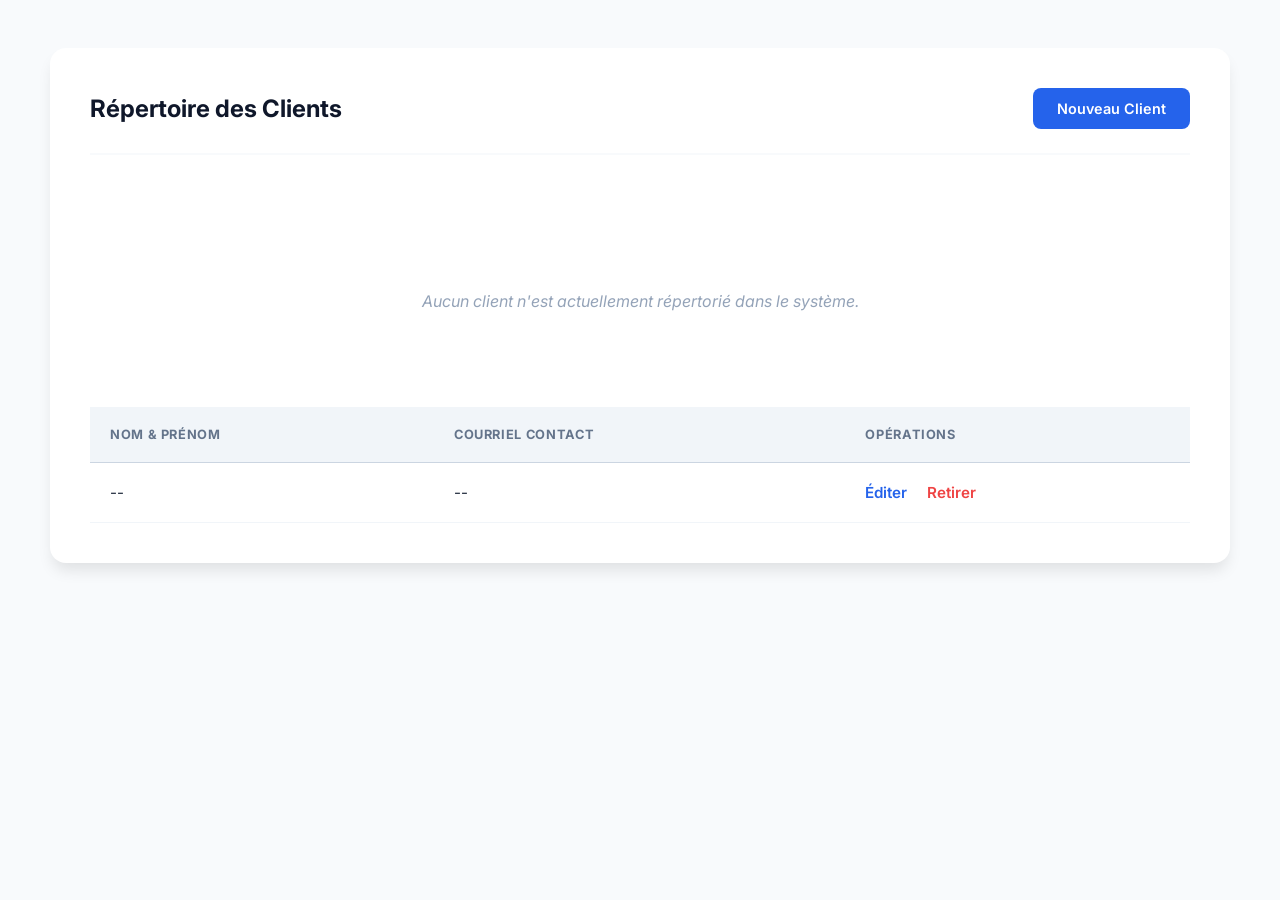
<file: src/main/resources/templates/index.html>
<!DOCTYPE html>
<html xmlns:th="http://www.thymeleaf.org">
<head>
    <meta charset="UTF-8">
    <title>Portail de Gestion Clients</title>
    <link rel="stylesheet" href="https://fonts.googleapis.com/css2?family=Inter:wght@400;500;600&display=swap">
    <style>
        :root {
            --brand: #2563eb;
            --brand-hover: #1d4ed8;
            --surface: #f8fafc;
            --text-main: #1e293b;
            --line: #cbd5e1;
            --alert: #ef4444;
            --alert-hover: #dc2626;
        }
        body {
            font-family: 'Inter', sans-serif;
            background-color: var(--surface);
            color: var(--text-main);
            margin: 0;
            padding: 3rem;
        }
        .app-shell {
            max-width: 1100px;
            margin: 0 auto;
            background: #ffffff;
            padding: 2.5rem;
            border-radius: 1rem;
            box-shadow: 0 10px 15px -3px rgba(0, 0, 0, 0.1);
        }
        .top-bar {
            display: flex;
            justify-content: space-between;
            align-items: center;
            margin-bottom: 2.5rem;
            border-bottom: 2px solid var(--surface);
            padding-bottom: 1.5rem;
        }
        h1 { margin: 0; font-size: 1.5rem; font-weight: 700; color: #0f172a; }
        .action-btn {
            background-color: var(--brand);
            color: white;
            text-decoration: none;
            padding: 0.75rem 1.5rem;
            border-radius: 0.5rem;
            font-size: 0.9rem;
            font-weight: 600;
            transition: all 0.2s;
        }
        .action-btn:hover { background-color: var(--brand-hover); box-shadow: 0 4px 6px rgba(37, 99, 235, 0.2); }
        
        .data-grid {
            width: 100%;
            border-collapse: separate;
            border-spacing: 0;
        }
        .data-grid th {
            text-align: left;
            background: #f1f5f9;
            color: #64748b;
            font-size: 0.8rem;
            text-transform: uppercase;
            letter-spacing: 0.05em;
            padding: 1.25rem;
            border-bottom: 1px solid var(--line);
        }
        .data-grid td {
            padding: 1.25rem;
            border-bottom: 1px solid #f1f5f9;
            font-size: 0.95rem;
        }
        .row-actions {
            display: flex;
            gap: 1.25rem;
        }
        .lnk-edit { color: var(--brand); text-decoration: none; font-weight: 600; }
        .lnk-del { color: var(--alert); text-decoration: none; font-weight: 600; }
        .lnk-edit:hover, .lnk-del:hover { text-decoration: underline; opacity: 0.8; }
        
        .no-data { text-align: center; padding: 5rem 0; color: #94a3b8; font-style: italic; }
    </style>
</head>
<body>
    <div class="app-shell">
        <div class="top-bar">
            <h1>Répertoire des Clients</h1>
            <a href="/nouveau-client" class="action-btn">Nouveau Client</a>
        </div>

        <div th:switch="${clients}">
            <div th:case="null" class="no-data">
                <p>Aucun client n'est actuellement répertorié dans le système.</p>
            </div>
            <div th:case="*">
                <table class="data-grid">
                    <thead>
                        <tr>
                            <th>Nom & Prénom</th>
                            <th>Courriel Contact</th>
                            <th>Opérations</th>
                        </tr>
                    </thead>
                    <tbody>
                        <tr th:each="clt : ${clients}">
                            <td th:text="${clt.nom}">--</td>
                            <td th:text="${clt.courriel}">--</td>
                            <td class="row-actions">
                                <a th:href="@{/modifier-client/{id}(id=${clt.id})}" class="lnk-edit">Éditer</a>
                                <a th:href="@{/effacer/{id}(id=${clt.id})}" class="lnk-del">Retirer</a>
                            </td>
                        </tr>
                    </tbody>
                </table>
            </div>
        </div>
    </div>
</body>
</html>
</file>
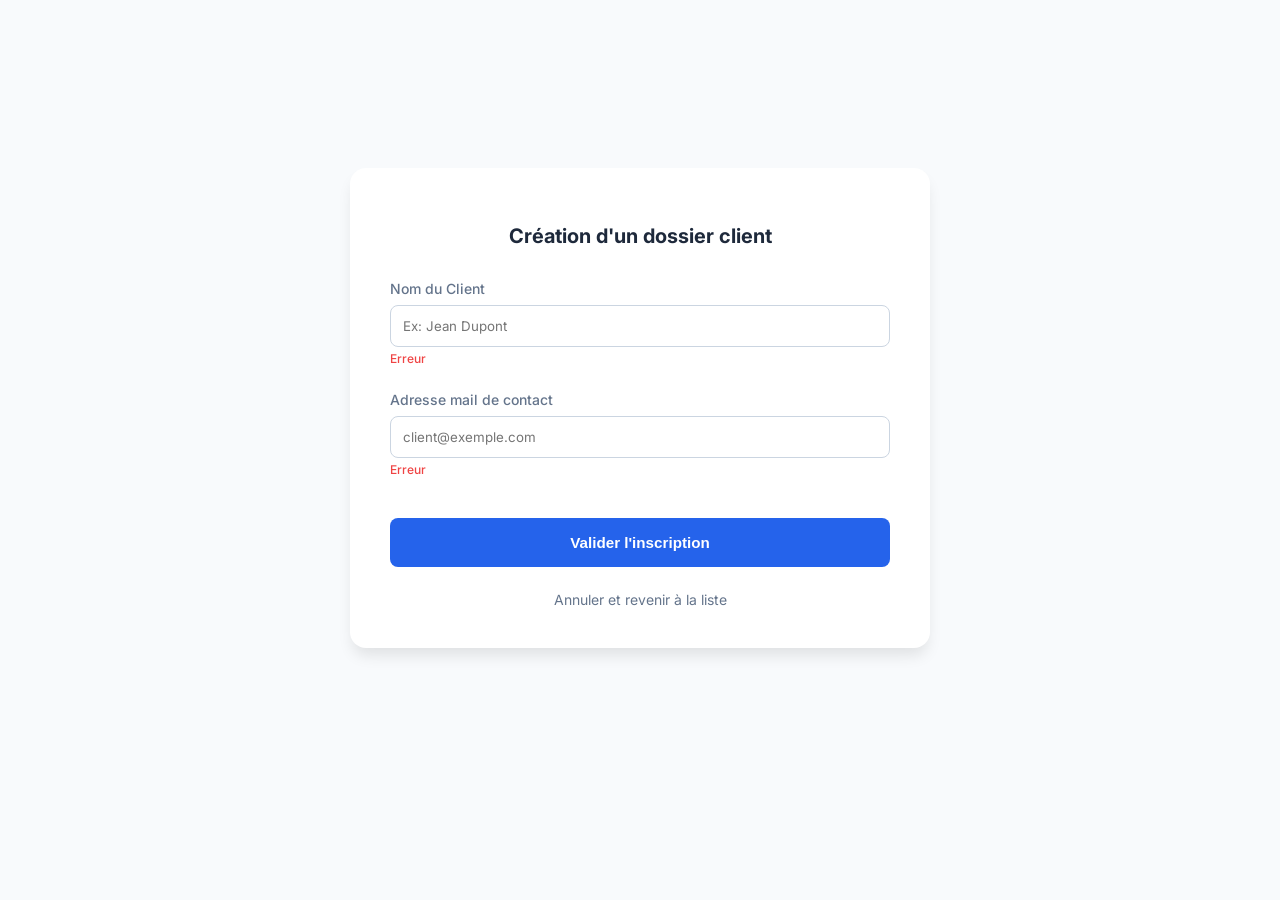
<file: src/main/resources/templates/ajouter-client.html>
<!DOCTYPE html>
<html xmlns:th="http://www.thymeleaf.org">
<head>
    <meta charset="UTF-8">
    <title>Inscrire un nouveau client</title>
    <link rel="stylesheet" href="https://fonts.googleapis.com/css2?family=Inter:wght@400;500;600&display=swap">
    <style>
        :root {
            --brand: #2563eb;
            --brand-hover: #1d4ed8;
            --surface: #f8fafc;
            --text-main: #1e293b;
            --line: #cbd5e1;
            --alert: #ef4444;
        }
        body {
            font-family: 'Inter', sans-serif;
            background-color: var(--surface);
            color: var(--text-main);
            margin: 0;
            padding: 3rem;
            display: flex;
            justify-content: center;
            align-items: center;
            min-height: 80vh;
        }
        .form-shell {
            width: 100%;
            max-width: 500px;
            background: #ffffff;
            padding: 2.5rem;
            border-radius: 1rem;
            box-shadow: 0 10px 15px -3px rgba(0, 0, 0, 0.1);
        }
        h2 { margin-bottom: 2rem; font-size: 1.25rem; font-weight: 700; text-align: center; }
        
        .field { margin-bottom: 1.5rem; }
        label { display: block; font-size: 0.875rem; font-weight: 500; margin-bottom: 0.5rem; color: #64748b; }
        input {
            width: 100%;
            padding: 0.75rem;
            border: 1px solid var(--line);
            border-radius: 0.5rem;
            font-family: inherit;
            box-sizing: border-box;
            transition: border-color 0.2s;
        }
        input:focus { outline: none; border-color: var(--brand); box-shadow: 0 0 0 3px rgba(37, 99, 235, 0.1); }
        
        .error { color: var(--alert); font-size: 0.75rem; margin-top: 0.25rem; font-weight: 500; }
        
        .btn-submit {
            width: 100%;
            background-color: var(--brand);
            color: white;
            border: none;
            padding: 1rem;
            border-radius: 0.5rem;
            font-size: 0.95rem;
            font-weight: 600;
            cursor: pointer;
            transition: all 0.2s;
            margin-top: 1rem;
        }
        .btn-submit:hover { background-color: var(--brand-hover); }
        
        .back-link { display: block; text-align: center; margin-top: 1.5rem; font-size: 0.875rem; color: #64748b; text-decoration: none; }
        .back-link:hover { color: var(--brand); text-decoration: underline; }
    </style>
</head>
<body>
    <div class="form-shell">
        <h2>Création d'un dossier client</h2>
        <form action="#" th:action="@{/enregistrer-client}" th:object="${client}" method="post">
            <div class="field">
                <label for="nom">Nom du Client</label>
                <input type="text" th:field="*{nom}" id="nom" placeholder="Ex: Jean Dupont">
                <span th:if="${#fields.hasErrors('nom')}" th:errors="*{nom}" class="error">Erreur</span>
            </div>
            
            <div class="field">
                <label for="courriel">Adresse mail de contact</label>
                <input type="email" th:field="*{courriel}" id="courriel" placeholder="client@exemple.com">
                <span th:if="${#fields.hasErrors('courriel')}" th:errors="*{courriel}" class="error">Erreur</span>
            </div>
            
            <button type="submit" class="btn-submit">Valider l'inscription</button>
            <a href="/liste-clients" class="back-link">Annuler et revenir à la liste</a>
        </form>
    </div>
</body>
</html>
</file>
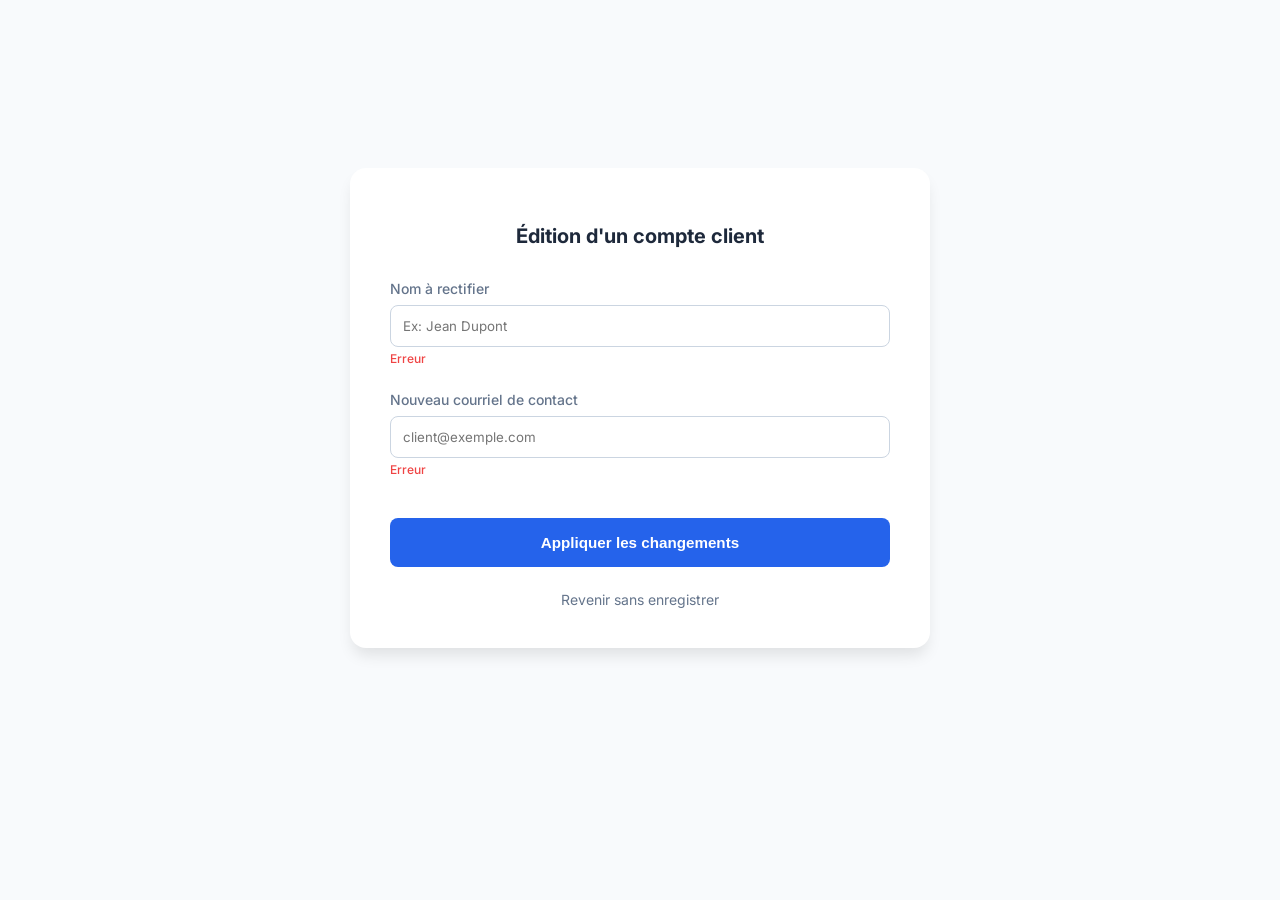
<file: src/main/resources/templates/modifier-client.html>
<!DOCTYPE html>
<html xmlns:th="http://www.thymeleaf.org">
<head>
    <meta charset="UTF-8">
    <title>Mise à jour du dossier client</title>
    <link rel="stylesheet" href="https://fonts.googleapis.com/css2?family=Inter:wght@400;500;600&display=swap">
    <style>
        :root {
            --brand: #2563eb;
            --brand-hover: #1d4ed8;
            --surface: #f8fafc;
            --text-main: #1e293b;
            --line: #cbd5e1;
            --alert: #ef4444;
        }
        body {
            font-family: 'Inter', sans-serif;
            background-color: var(--surface);
            color: var(--text-main);
            margin: 0;
            padding: 3rem;
            display: flex;
            justify-content: center;
            align-items: center;
            min-height: 80vh;
        }
        .form-shell {
            width: 100%;
            max-width: 500px;
            background: #ffffff;
            padding: 2.5rem;
            border-radius: 1rem;
            box-shadow: 0 10px 15px -3px rgba(0, 0, 0, 0.1);
        }
        h2 { margin-bottom: 2rem; font-size: 1.25rem; font-weight: 700; text-align: center; }
        
        .field { margin-bottom: 1.5rem; }
        label { display: block; font-size: 0.875rem; font-weight: 500; margin-bottom: 0.5rem; color: #64748b; }
        input {
            width: 100%;
            padding: 0.75rem;
            border: 1px solid var(--line);
            border-radius: 0.5rem;
            font-family: inherit;
            box-sizing: border-box;
            transition: border-color 0.2s;
        }
        input:focus { outline: none; border-color: var(--brand); box-shadow: 0 0 0 3px rgba(37, 99, 235, 0.1); }
        
        .error { color: var(--alert); font-size: 0.75rem; margin-top: 0.25rem; font-weight: 500; }
        
        .btn-update {
            width: 100%;
            background-color: var(--brand);
            color: white;
            border: none;
            padding: 1rem;
            border-radius: 0.5rem;
            font-size: 0.95rem;
            font-weight: 600;
            cursor: pointer;
            transition: all 0.2s;
            margin-top: 1rem;
        }
        .btn-update:hover { background-color: var(--brand-hover); }
        
        .back-link { display: block; text-align: center; margin-top: 1.5rem; font-size: 0.875rem; color: #64748b; text-decoration: none; }
        .back-link:hover { color: var(--brand); text-decoration: underline; }
    </style>
</head>
<body>
    <div class="form-shell">
        <h2>Édition d'un compte client</h2>
        <form action="#" th:action="@{/mettre-a-jour/{id}(id=${client.id})}" th:object="${client}" method="post">
            <div class="field">
                <label for="nom">Nom à rectifier</label>
                <input type="text" th:field="*{nom}" id="nom" placeholder="Ex: Jean Dupont">
                <span th:if="${#fields.hasErrors('nom')}" th:errors="*{nom}" class="error">Erreur</span>
            </div>
            
            <div class="field">
                <label for="courriel">Nouveau courriel de contact</label>
                <input type="email" th:field="*{courriel}" id="courriel" placeholder="client@exemple.com">
                <span th:if="${#fields.hasErrors('courriel')}" th:errors="*{courriel}" class="error">Erreur</span>
            </div>
            
            <button type="submit" class="btn-update">Appliquer les changements</button>
            <a href="/liste-clients" class="back-link">Revenir sans enregistrer</a>
        </form>
    </div>
</body>
</html>
</file>
